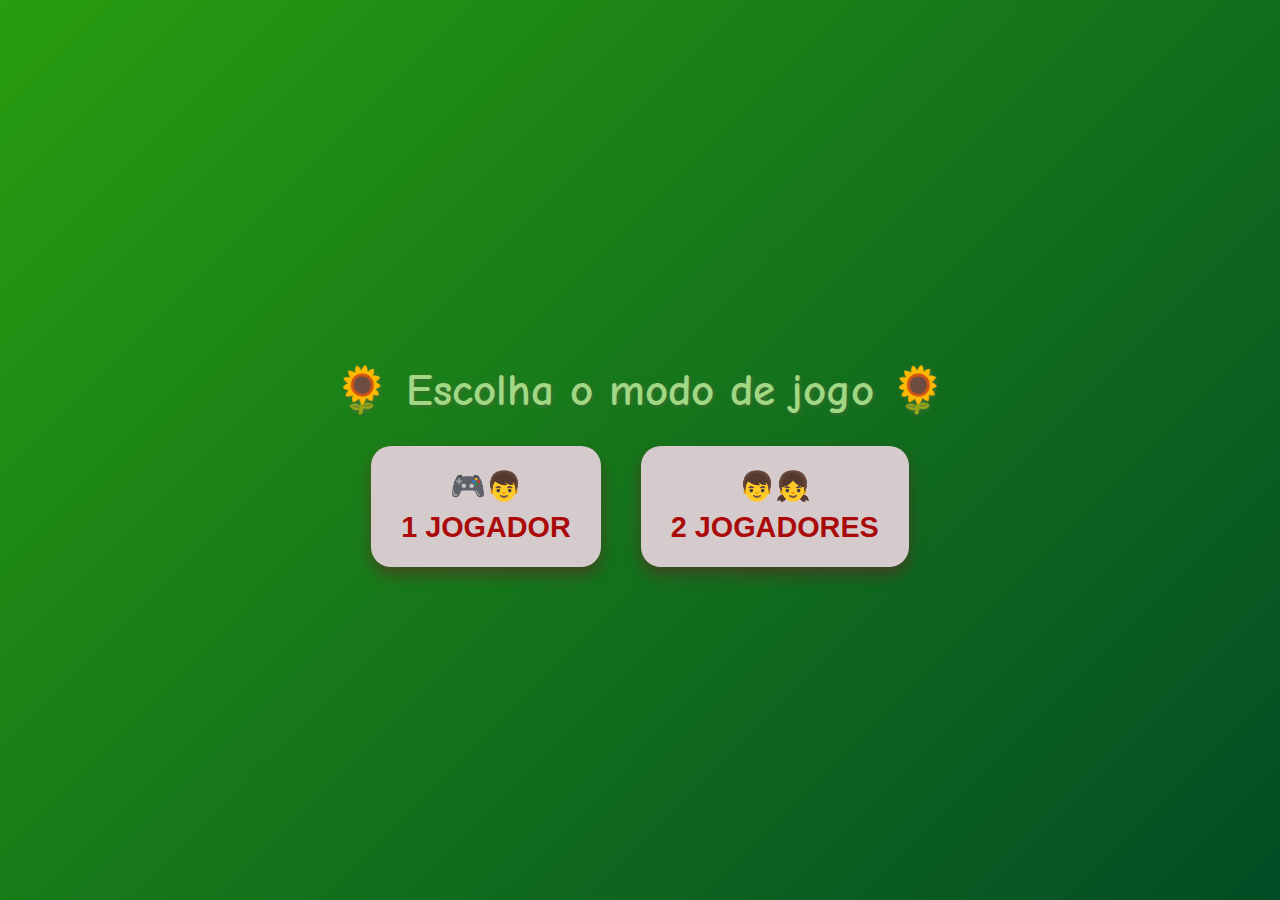
<file: index.html>
<!DOCTYPE html>
<html lang="pt-br">
  <head>
    <meta charset="UTF-8" />
    <title>Escolha o Modo de Jogo</title>
    <link rel="stylesheet" href="index.css" />
  </head>
  <body>
    <h1>🌻 Escolha o modo de jogo 🌻</h1>

    <div class="buttons-container">
      <button class="btn" id="soloBtn" aria-label="Jogar solo">
        🎮👦<br />
        1 JOGADOR
      </button>
      <button
        class="btn"
        id="twoPlayersBtn"
        aria-label="Jogar com dois jogadores"
      >
        👦👧<br />
        2 JOGADORES<br />
      </button>
    </div>

    <script src="index.js"></script>
  </body>
</html>
</file>
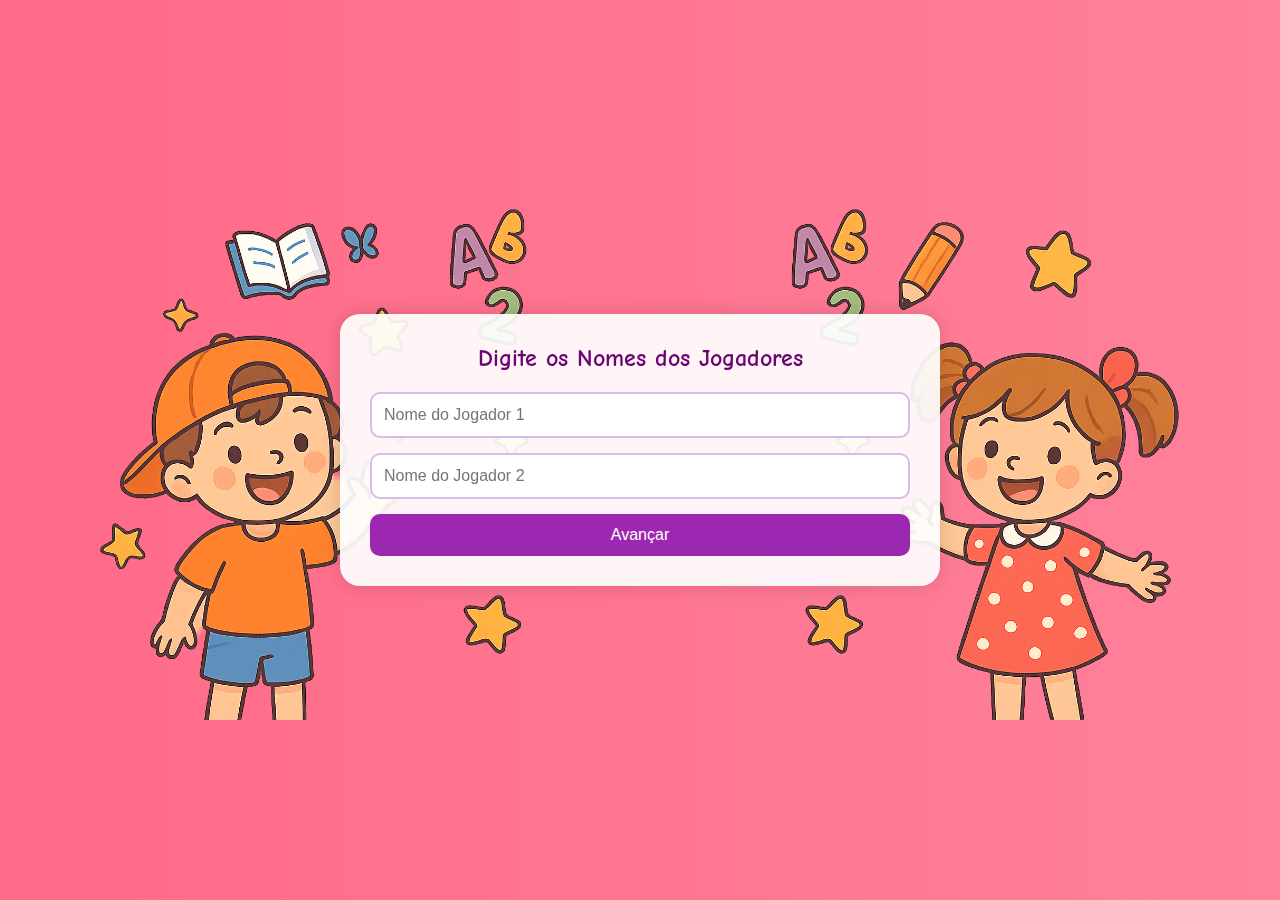
<file: MULTIPLAYER/index-two-players.html>
<!DOCTYPE html>
<html lang="pt-br">
  <head>
    <meta charset="UTF-8" />
    <title>Girassol da Palavra - 2 Jogadores</title>
    <link rel="stylesheet" href="two-players.css" />
  </head>
  <body>
    <img src="../assets/images/menino.png" alt="Menino" class="img-menino" />
    <img src="../assets/images/menina.png" alt="Menina" class="img-menina" />

    <div class="tela ativa" id="tela-nomes">
      <h2>Digite os Nomes dos Jogadores</h2>
      <form id="form-nomes">
        <input
          type="text"
          id="player1"
          placeholder="Nome do Jogador 1"
          required
        />
        <input
          type="text"
          id="player2"
          placeholder="Nome do Jogador 2"
          required
        />
        <button type="submit">Avançar</button>
      </form>
    </div>

    <div class="tela" id="tela-palavra">
      <h2>Jogador 1, escolha a palavra e a dica</h2>
      <form id="form-palavra">
        <input
          type="text"
          id="palavra"
          placeholder="Palavra secreta"
          required
        />
        <input
          type="text"
          id="dica"
          placeholder="Dica para a palavra"
          required
        />
        <button type="submit">Iniciar Jogo</button>
      </form>
    </div>

    <div class="tela" id="tela-jogo">
      <div class="flower" id="flower"><div class="center"></div></div>

      <div class="game">
        <p id="hint"></p>
        <p id="turno" class="bold-margin">Turno atual</p>
        <p id="hidden-word"></p>
        <p id="message"></p>
      </div>

      <div class="controls-container">
        <div id="keyboard-panel">
          <div id="virtual-keyboard"></div>
        </div>

        <div id="player-stats-panel" class="players-panel">
          <div class="player" id="player1-panel">
            <h3>Jogador 1</h3>
            <p>Acertos: <span id="player1-correct">0</span></p>
            <p>Erros: <span id="player1-wrong">0</span></p>
          </div>
          <div class="player" id="player2-panel">
            <h3>Jogador 2</h3>
            <p>Acertos: <span id="player2-correct">0</span></p>
            <p>Erros: <span id="player2-wrong">0</span></p>
          </div>
        </div>
      </div>

      <div class="buttons-row">
        <button onclick="location.reload()">Reiniciar</button>
        <button id="back-button">Voltar</button>
      </div>
    </div>

    <script src="./two-players.js"></script>
  </body>
</html>
</file>
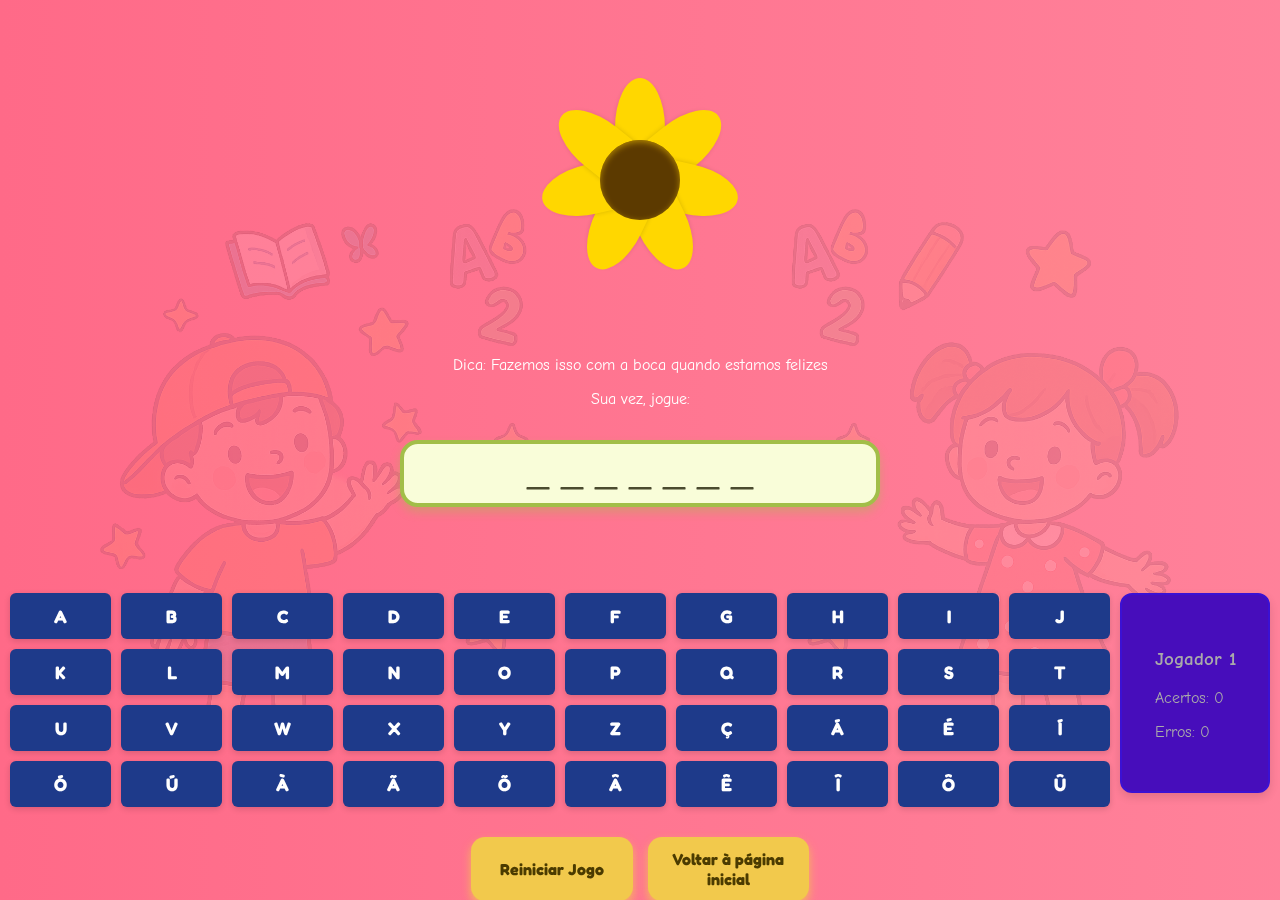
<file: SINGLE-PLAYER/index-single-player.html>
<!DOCTYPE html>
<html lang="pt-br">
  <head>
    <meta charset="UTF-8" />
    <title>Girassol da Palavra - 1 Jogador</title>
    <link rel="stylesheet" href="single-player.css" />
  </head>
  <body>
    <img src="../assets/images/menino.png" alt="Menino" class="img-menino" />
    <img src="../assets/images/menina.png" alt="Menina" class="img-menina" />

    <div id="game-container" class="visible">
      <div class="flower" id="flower">
        <div class="center"></div>
      </div>

      <div class="game">
        <p id="hint"></p>
        <p id="turno" class="bold-margin">Seu turno</p>
        <p id="hidden-word"></p>
        <input
          type="text"
          id="guess"
          maxlength="1"
          autofocus
          placeholder="Digite uma letra"
        />
        <p id="message"></p>
      </div>

      <div class="controls-container">
        <div id="keyboard-panel">
          <div id="virtual-keyboard"></div>
        </div>

        <div id="player-stats-panel" class="players-panel">
          <div class="player" id="player1-panel">
            <h3>Jogador 1</h3>
            <p>Acertos: <span id="player1-correct">0</span></p>
            <p>Erros: <span id="player1-wrong">0</span></p>
          </div>
        </div>
      </div>

      <div id="buttons-container" class="buttons-row">
        <button id="reset-button" class="btn-reset">Reiniciar Jogo</button>
        <button
          id="back-button"
          class="btn-back"
          onclick="location.href='index.html'"
        >
          Voltar à página inicial
        </button>
      </div>
    </div>

    <script src="single-player.js"></script>
  </body>
</html>
</file>
<file: index.css>
@import url("https://fonts.googleapis.com/css2?family=Comic+Neue:wght@700&display=swap");

body {
  font-family: "Comic Neue", cursive, Arial, sans-serif;
  background: linear-gradient(135deg, #289d10 0%, #024d25 100%);
  display: flex;
  flex-direction: column;
  align-items: center;
  justify-content: center;
  height: 100vh;
  margin: 0;
  color: #333;
  text-align: center;
  padding: 20px;
  box-sizing: border-box;
}

h1 {
  font-size: 2.8rem;
  margin-bottom: 30px;
  color: #a1d884;
  text-shadow: 1px 1px 4px #4a6b3b; 
  font-weight: bold;
}

.buttons-container {
  display: flex;
  gap: 40px;
  flex-wrap: wrap;
  justify-content: center;
  font-weight: bold;
}

.btn {
  background-color: #d5cbcd;
  border: none;
  color: rgb(170, 10, 10);
  font-size: 1.8rem;
  padding: 20px 30px;
  border-radius: 20px;
  width: auto;
  min-width: 180px;
  min-height: 110px;
  cursor: pointer;
  box-shadow: 0 8px 15px rgba(133, 7, 40, 0.4);
  transition: background-color 0.3s ease, transform 0.2s ease;
  line-height: 1.4;
  user-select: none;
  display: flex;
  flex-direction: column;
  align-items: center;
  justify-content: center;
  text-align: center;
  white-space: nowrap;
  font-weight: bold;
}

.btn > br {
  margin-bottom: 8px;
  font-weight: bold;
}

.btn:hover {
  background-color: #78b844;
  transform: scale(1.1);
  box-shadow: 0 12px 20px rgba(120, 184, 68, 0.6); 
}

.btn:active {
  transform: scale(0.95);
}

@media (max-width: 900px) {
  h1 {
    font-size: 2.4rem;
  }

  .btn {
    min-width: 140px;
    min-height: 100px;
    font-size: 1.6rem;
  }
}

@media (max-width: 480px) {
  body {
    padding: 15px;
  }

  h1 {
    font-size: 2rem;
  }

  .buttons-container {
    flex-direction: column;
    gap: 25px;
  }

  .btn {
    min-width: 100%;
    max-width: 320px;
    font-size: 1.5rem;
    min-height: 90px;
    white-space: normal; 
    padding: 20px;
  }
}
</file>
<file: MULTIPLAYER/two-players.css>
@import url("https://fonts.googleapis.com/css2?family=Comic+Neue:wght@400;700&display=swap");

* {
  box-sizing: border-box;
  margin: 0;
  padding: 0;
}

body {
  position: relative;
  font-family: "Comic Neue", cursive, sans-serif;
  color: #333;
  min-height: 100vh;
  display: flex;
  align-items: center;
  justify-content: center;
  padding: 20px;
  overflow-x: hidden;

  background: linear-gradient(90deg, #ff6a88 0%, #ff99ac 50%, #ffb347 100%);
  background-size: 400% 400%;
  animation: backgroundShift 40s ease infinite;
}

@keyframes backgroundShift {
  0% {
    background: linear-gradient(90deg, #ff6a88 0%, #ff99ac 50%, #ffb347 100%);
  }
  25% {
    background: linear-gradient(90deg, #00c6ff 0%, #f0f0c9 100%);
  }
  50% {
    background: linear-gradient(90deg, #9d50bb 0%, #6e48aa 50%, #ff6e7f 100%);
  }
  75% {
    background: linear-gradient(90deg, #00f260 0%, #0575e6 100%);
  }
  100% {
    background: linear-gradient(90deg, #ff6a88 0%, #ff99ac 50%, #ffb347 100%);
  }
}

.img-menino,
.img-menina {
  position: fixed;
  top: 50%;
  transform: translateY(-50%);
  max-height: 60vh;
  height: auto;
  width: auto;
  z-index: 1;
  user-select: none;
  pointer-events: none;
}

.img-menino {
  left: 5%;
}

.img-menina {
  right: 5%;
}

.tela {
  display: none;
  background: rgba(255, 255, 255, 0.92);
  padding: 30px;
  border-radius: 20px;
  box-shadow: 0 0 20px rgba(0, 0, 0, 0.15);
  max-width: 600px;
  width: 100%;
  transition: all 0.3s ease-in-out;
  position: relative;
  z-index: 10;
  color: #222;
}

.tela.ativa {
  display: block;
}

h2 {
  text-align: center;
  font-size: 24px;
  margin-bottom: 20px;
  color: #6a0572;
}

form {
  display: flex;
  flex-direction: column;
  gap: 15px;
}

input {
  padding: 12px;
  font-size: 16px;
  border: 2px solid #d7bce8;
  border-radius: 10px;
  background-color: #fff;
  color: #222;
}

button {
  padding: 12px;
  background-color: #9c27b0;
  color: white;
  border: none;
  border-radius: 10px;
  cursor: pointer;
  font-size: 16px;
}

button:hover {
  background-color: #7b1fa2;
}

#flower {
  margin: 0 auto;
  position: relative;
  width: 200px;
  height: 200px;
  animation: girar 20s linear infinite;
}

.center {
  position: absolute;
  top: 50%;
  left: 50%;
  width: 60px;
  height: 60px;
  background: #5c3a00;
  border-radius: 50%;
  transform: translate(-50%, -50%);
  z-index: 10;
  box-shadow: inset 0 2px 6px #b28700;
}

.petal {
  position: absolute;
  width: 40px;
  height: 80px;
  background: gold;
  border-radius: 50% 50% 0 0;
  top: 50%;
  left: 50%;
  transform-origin: bottom center;
  box-shadow: 0 3px 5px rgba(0, 0, 0, 0.15);
  z-index: 5;
}

#virtual-keyboard {
  display: flex;
  flex-wrap: wrap;
  justify-content: center;
  gap: 8px;
  margin-top: 20px;
}

.key {
  width: 40px;
  height: 40px;
  background-color: #ff90b3;
  color: #000;
  border: none;
  border-radius: 50%;
  font-weight: bold;
  cursor: pointer;
}

.key.disabled {
  background-color: #ccc;
  color: #999;
  cursor: default;
}

.players-panel {
  display: flex;
  justify-content: space-between;
  margin-top: 20px;
  gap: 10px;
}

.player {
  flex: 1;
  background: #f3e5f5;
  border-radius: 10px;
  padding: 10px;
  text-align: center;
  color: #222;
}

.buttons-row {
  margin-top: 20px;
  display: flex;
  justify-content: center;
  gap: 20px;
}

#hidden-word {
  text-align: center;
  font-size: 28px;
  letter-spacing: 8px;
  margin: 20px 0;
  color: #222;
  text-shadow: 0 0 5px rgba(255, 255, 255, 0.9);
}

#message,
#turno,
#hint {
  text-align: center;
  font-size: 30px;
  margin: 10px 0;
  color: #000000;
  text-shadow: 0 0 5px rgba(255, 255, 255, 0.9);
}

.falling-sunflower {
  position: fixed;
  top: -40px;
  font-size: 70px;
  user-select: none;
  pointer-events: none;
  animation: falling 4s linear forwards;
  z-index: 9999;
}

@keyframes falling {
  to {
    transform: translateY(110vh);
    opacity: 0;
  }
}

@keyframes girar {
  from {
    transform: rotate(0deg);
  }
  to {
    transform: rotate(360deg);
  }
}

@media (max-width: 600px) {
  .players-panel {
    flex-direction: column;
  }

  #hidden-word {
    font-size: 20px;
    letter-spacing: 4px;
  }

  .key {
    width: 30px;
    height: 30px;
    font-size: 14px;
  }

  .img-menino,
  .img-menina {
    max-height: 40vh;
  }
}

@media (max-width: 420px) {
  .img-menino,
  .img-menina {
    display: none;
  }

  body {
    background-image: url("../assets/images/menino.png"),
      url("../assets/images/menina.png"),
      linear-gradient(to right, #ffdde1, #ee9ca7);
    background-repeat: no-repeat, no-repeat, no-repeat;
    background-position: 10% 80%, 90% 20%, center;
    background-size: 50px 50px, 50px 50px, cover;
  }
}
</file>
<file: SINGLE-PLAYER/single-player.css>
@import url("https://fonts.googleapis.com/css2?family=Fredoka+One&family=Comic+Neue:wght@400;700&display=swap");

*,
*::before,
*::after {
  box-sizing: border-box;
}

html,
body {
  margin: 0;
  overflow-y: auto;
  overflow-x: hidden;
  font-family: "Comic Neue", cursive, sans-serif;
  color: #3b3b3b;
  -webkit-font-smoothing: antialiased;
  -moz-osx-font-smoothing: grayscale;
  height: 100vh;
  background: linear-gradient(90deg, #ff6a88 0%, #ff99ac 50%, #ffb347 100%);
  background-size: 400% 400%;
  animation: backgroundShift 40s ease infinite;
}

@keyframes backgroundShift {
  0% {
    background: linear-gradient(90deg, #ff6a88 0%, #ff99ac 50%, #ffb347 100%);
  }
  25% {
    background: linear-gradient(90deg, #00c6ff 0%, #f0f0c9 100%);
  }
  50% {
    background: linear-gradient(90deg, #9d50bb 0%, #6e48aa 50%, #ff6e7f 100%);
  }
  75% {
    background: linear-gradient(90deg, #00f260 0%, #0575e6 100%);
  }
  100% {
    background: linear-gradient(90deg, #ff6a88 0%, #ff99ac 50%, #ffb347 100%);
  }
}

body {
  display: flex;
  flex-direction: column;
  align-items: center;
  padding: 0;
}

#game-container {
  margin: 0px;
  max-width: 100%;
  width: 100%;
  height: auto;
  min-height: auto;
  display: flex;
  flex-direction: column;
  align-items: center;
  justify-content: flex-start;
  overflow-y: visible;
  overflow-x: hidden;
  box-sizing: border-box;
  position: relative;
  color: #ffffff;
}

.flower {
  padding: 60px;
  margin-top: 100px;
  margin-bottom: 100px;
  position: relative;
  width: 280px;
  height: 280px;
  animation: girar 20s linear infinite;
  user-select: none;
  max-width: 100%;
  box-sizing: border-box;
}

.petal {
  position: absolute;
  width: 50px;
  height: 100px;
  background: gold;
  border-radius: 50% 50% 0 0;
  top: 48%;
  left: 50%;
  transform-origin: bottom center;
  box-shadow: 0 3px 5px rgba(0, 0, 0, 0.15);
}

.center {
  position: absolute;
  top: 50%;
  left: 50%;
  width: 80px;
  height: 80px;
  background: #5c3a00;
  border-radius: 50%;
  transform: translate(-50%, -50%);
  z-index: 1;
  box-shadow: inset 0 2px 6px #b28700;
}

.game {
  width: 480px;
  max-width: 480px;
  text-align: center;
  max-height: 250px;
  height: 250px;
  max-width: 100%;
  box-sizing: border-box;
}

#hidden-word {
  font-family: "Fredoka One", cursive, sans-serif;
  font-size: 2rem;
  user-select: none;
  color: #4b4b2f;
  background: #f9fdd9;
  border: 4px solid #a2be48;
  border-radius: 18px;
  padding: 10px 15px;
  box-shadow: 0 5px 10px rgba(162, 190, 72, 0.4);
  display: flex;
  justify-content: center;
  flex-wrap: wrap;
  gap: 3px;
  min-height: 50px;
  overflow-wrap: break-word;
  max-width: 100%;
  box-sizing: border-box;
}

#hidden-word span {
  border-bottom: 4px solid #a2be48;
  display: inline-flex;
  justify-content: center;
  align-items: center;
  width: 32px;
  height: 24px;
  text-transform: uppercase;
  color: #3b3b3b;
  cursor: default;
  user-select: none;
  font-weight: 600;
  transition: color 0.3s ease, border-color 0.3s ease;
  flex-shrink: 0;
  font-size: 1.6rem;
}

.key {
  background-color: #1e3a8a;
  color: white;
  border: none;
  padding: 12px 16px;
  font-size: 18px;
  border-radius: 6px;
  cursor: pointer;
  transition: background-color 0.3s ease;
  box-shadow: 0 2px 6px rgba(0, 0, 0, 0.15);
}

.key:hover {
  background-color: #274bc4;
}

.key.disabled {
  background-color: #000;
  color: white;
  cursor: default;
  box-shadow: none;
}

#hidden-word span.filled {
  color: #27632a;
  border-bottom-color: #27632a;
  font-weight: 700;
  text-shadow: 1px 1px 2px #b7f57a;
}

input#guess {
  display: none;
}

#message {
  margin-top: 10px;
  font-family: "Fredoka One", cursive, sans-serif;
  font-weight: 700;
  color: #b22222;
  min-height: 28px;
  user-select: none;
  max-width: 100%;
  box-sizing: border-box;
}

.controls-container {
  display: flex;
  justify-content: center;
  width: 100%;
  max-width: 100%;
  padding: 10px;
  gap: 10px;
  box-sizing: border-box;
}

.controls-container > div {
  flex: 1 1 0;
  min-width: 0;
}

.players-panel {
  display: flex;
  align-items: center;
  flex-direction: column;
  justify-content: center;
  padding: 15px 10px;
  height: 200px;
  max-width: 150px;
  width: 150px;
  background: #470dbb;
  border: 2px solid #3b11d3;
  border-radius: 12px;
  box-shadow: 0 4px 10px rgba(0, 0, 0, 0.12);
  box-sizing: border-box;
  font-family: "Comic Neue", cursive, sans-serif;
  color: #aaaaaa;
}

#virtual-keyboard {
  display: grid;
  grid-template-columns: repeat(10, 1fr);
  gap: 10px;
  user-select: none;
  justify-content: center;
  width: 100%;
  box-sizing: border-box;
}

.buttons-row {
  display: flex;
  gap: 15px;
  padding: 20px;
  justify-content: center;
  flex-wrap: wrap;
  max-width: 480px;
  margin: 0 auto;
}

.buttons-row button {
  flex: 1 1 45%;
  min-width: 140px;
  max-width: 200px;
  width: auto;
  margin-bottom: 10px;
}

button {
  padding: 12px;
  font-family: "Fredoka One", cursive, sans-serif;
  font-size: 1rem;
  cursor: pointer;
  border-radius: 14px;
  border: none;
  background-color: #f2c94c;
  color: #4b3b00;
  font-weight: 700;
  box-shadow: 0 5px 10px rgba(242, 201, 76, 0.8);
  transition: background-color 0.3s ease, box-shadow 0.3s ease,
    transform 0.2s ease;
  width: 100%;
  max-width: 100%;
  box-sizing: border-box;
  user-select: none;
}

button:hover,
button:focus-visible {
  background-color: #f2b90c;
  box-shadow: 0 7px 16px rgba(242, 185, 12, 0.9);
  transform: scale(1.05);
  outline-offset: 3px;
  outline: 2px solid #f2b90c;
}

button:active {
  background-color: #b27c0e;
  color: #fff;
  box-shadow: none;
  transform: scale(0.98);
}

.falling-sunflower {
  position: fixed;
  top: -40px;
  font-size: 70px;
  user-select: none;
  pointer-events: none;
  animation: falling 4s linear forwards;
  z-index: 9999;
}

@keyframes cair {
  0% {
    transform: translateY(0);
    opacity: 1;
  }
  100% {
    transform: translateY(100vh);
    opacity: 0;
  }
}

@keyframes girar {
  from {
    transform: rotate(0deg);
  }
  to {
    transform: rotate(360deg);
  }
}

@keyframes falling {
  to {
    transform: translateY(110vh);
    opacity: 0;
  }
}

.img-menino,
.img-menina {
  position: fixed;
  top: 50%;
  transform: translateY(-50%);
  max-height: 60vh;
  width: auto;
  z-index: 0;
  opacity: 0.12;
  user-select: none;
  pointer-events: none;
  transition: opacity 0.3s ease, top 0.3s ease, transform 0.3s ease;
}

.img-menino {
  left: 5%;
}

.img-menina {
  right: 5%;
}

@media (max-width: 1024px) {
  .img-menino,
  .img-menina {
    max-height: 40vh;
    opacity: 0.08;
    top: 10%;
    transform: translateY(0);
  }

  .img-menino {
    left: 10%;
  }

  .img-menina {
    right: 10%;
  }
}

@media (min-width: 1024px) {
  .flower {
    margin-top: 120px;
  }
}

@media (max-width: 620px) {
  #game-container {
    max-height: 90vh;
    overflow-y: auto;
    overflow-x: hidden;
    padding: 10px 5px;
  }

  #hidden-word {
    font-size: 1.4rem;
    padding: 8px 10px;
    max-width: 95%;
    min-height: 40px;
  }

  #hidden-word span {
    width: 26px;
    height: 20px;
    font-size: 1.2rem;
  }

  #message {
    font-size: 1rem;
    min-height: 24px;
    margin-top: 6px;
  }

  .flower {
    width: 180px;
    height: 180px;
    padding-top: 60px;
    padding-bottom: 40px;
  }

  .petal {
    width: 30px;
    height: 60px;
  }

  .center {
    width: 50px;
    height: 50px;
  }

  #virtual-keyboard {
    grid-template-columns: repeat(7, 1fr);
    gap: 6px;
    width: 100%;
  }

  .key {
    padding: 8px 10px;
    font-size: 14px;
    border-radius: 4px;
  }

  .controls-container {
    flex-direction: column;
    width: 95%;
    padding: 8px;
    gap: 8px;
  }

  .controls-container > div {
    flex-basis: 100%;
    min-width: auto;
  }

  .players-panel {
    height: auto;
    max-width: 100%;
    width: 100%;
    padding: 10px 8px;
    margin-top: 10px;
  }

  .buttons-row {
    flex-direction: column;
    width: 95%;
    padding: 10px 0;
    gap: 10px;
  }

  .buttons-row > button {
    flex-basis: 100%;
    min-width: auto;
    max-width: 100%;
    font-size: 1rem;
  }
}

@media (max-width: 420px) {
  .img-menino,
  .img-menina {
    display: none;
  }
}
</file>
